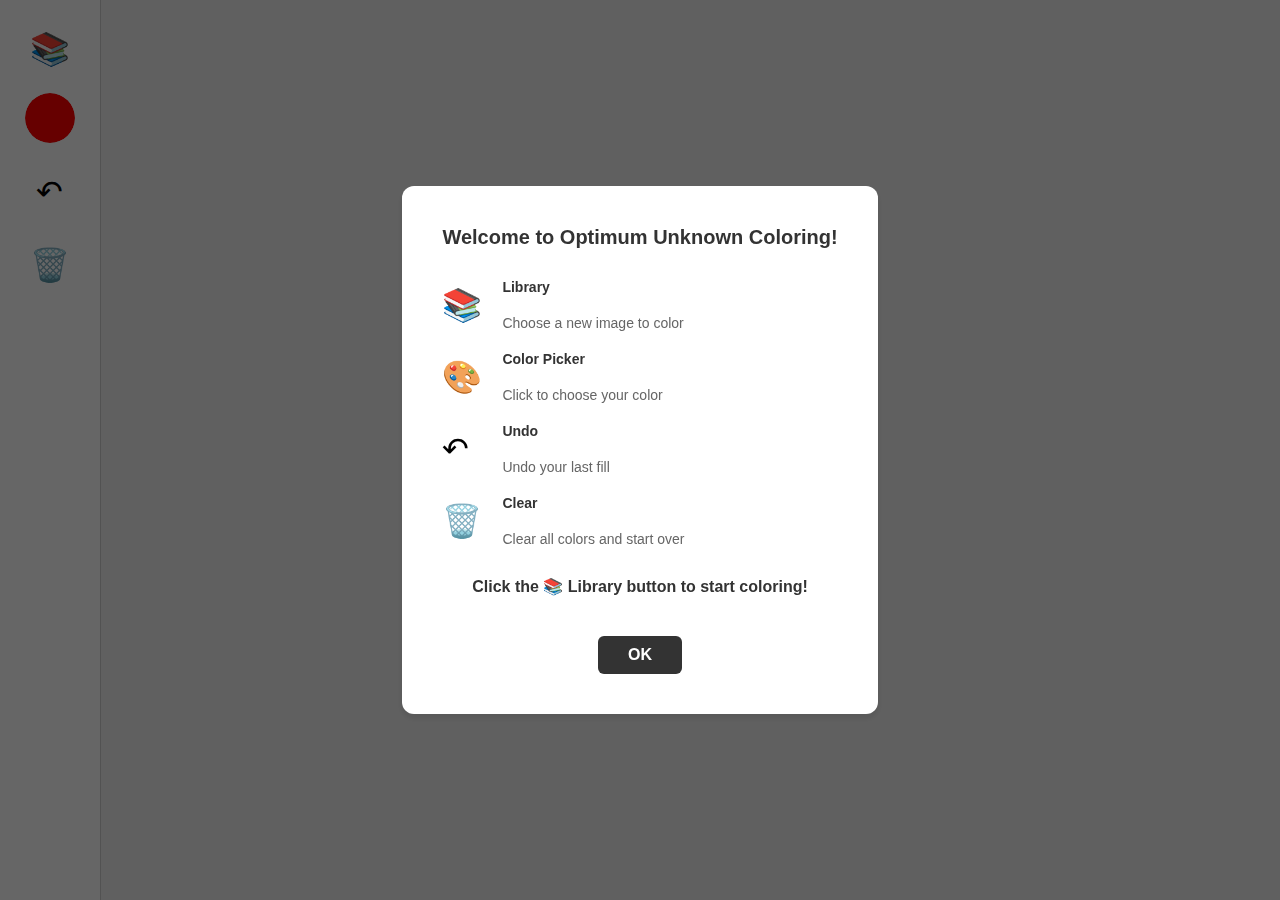
<file: coloring-1.1/index.html>
<!DOCTYPE html>
<html lang="en">
<head>
    <meta charset="UTF-8">
    <meta name="viewport" content="width=device-width, initial-scale=1.0">
    <title>Coloring Book</title>
    <link rel="stylesheet" href="style.css">
</head>
<body>
    <div class="container">
        <div id="toolbar">
            <button id="libraryBtn" title="Library">📚</button>
            <input type="color" id="colorPicker" value="#ff0000" title="Select Color">
            <button id="undoBtn" title="Undo">↶</button>
            <button id="clearBtn" title="Clear">🗑️</button>
        </div>
        <div id="canvas-container">
            <canvas id="coloringCanvas"></canvas>
        </div>
    </div>

    <div id="libraryModal" class="modal">
        <div class="modal-content">
            <span class="close">&times;</span>
            <h2>Select an Image</h2>
            <div id="imageLibrary"></div>
        </div>
    </div>

    <div id="tutorialOverlay" class="tutorial-overlay">
        <div class="tutorial-content">
            <h1>Welcome to Optimum Unknown Coloring!</h1>
            <div class="tutorial-section">
                <span class="tutorial-icon">📚</span>
                <div>
                    <strong>Library</strong><br>
                    Choose a new image to color
                </div>
            </div>
            <div class="tutorial-section">
                <span class="tutorial-icon">🎨</span>
                <div>
                    <strong>Color Picker</strong><br>
                    Click to choose your color
                </div>
            </div>
            <div class="tutorial-section">
                <span class="tutorial-icon">↶</span>
                <div>
                    <strong>Undo</strong><br>
                    Undo your last fill
                </div>
            </div>
            <div class="tutorial-section">
                <span class="tutorial-icon">🗑️</span>
                <div>
                    <strong>Clear</strong><br>
                    Clear all colors and start over
                </div>
            </div>
            <p class="tutorial-instruction">Click the 📚 Library button to start coloring!</p>
            <button id="tutorialOkBtn" class="tutorial-ok-btn">OK</button>
        </div>
    </div>

    <script src="app.js"></script>
</body>
</html>
</file>
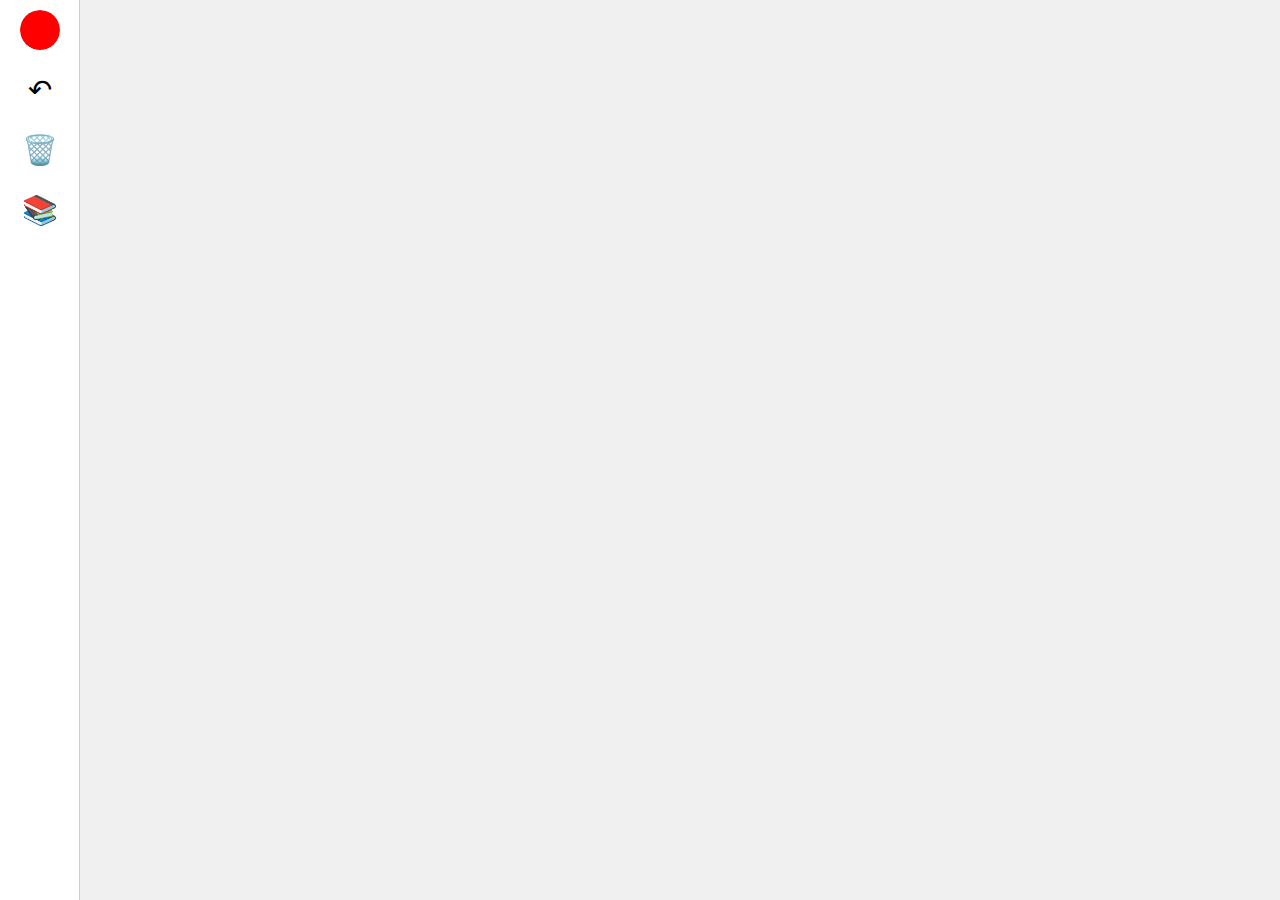
<file: coloring/index.html>
<!DOCTYPE html>
<html lang="en">
<head>
    <meta charset="UTF-8">
    <meta name="viewport" content="width=device-width, initial-scale=1.0">
    <title>Coloring Book</title>
    <link rel="stylesheet" href="style.css">
</head>
<body>
    <div class="container">
        <div id="toolbar">
            <input type="color" id="colorPicker" value="#ff0000" title="Select Color">
            <button id="undoBtn" title="Undo">↶</button>
            <button id="clearBtn" title="Clear">🗑️</button>
            <button id="libraryBtn" title="Library">📚</button>
        </div>
        <div id="canvas-container">
            <canvas id="coloringCanvas"></canvas>
        </div>
    </div>

    <div id="libraryModal" class="modal">
        <div class="modal-content">
            <span class="close">&times;</span>
            <h2>Select an Image</h2>
            <div id="imageLibrary"></div>
        </div>
    </div>
    <script src="script.js"></script>
</body>
</html>
</file>
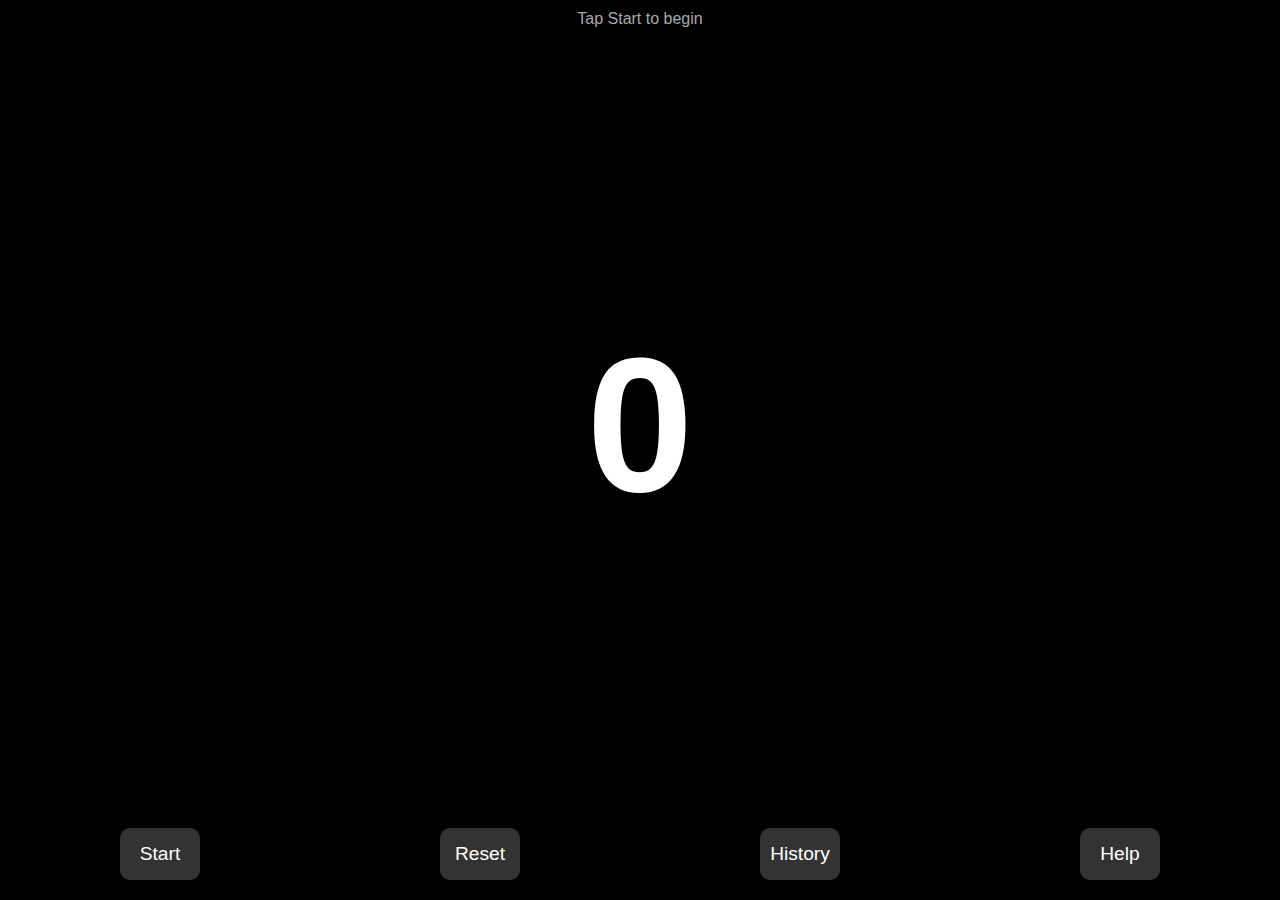
<file: pullups/index.html>
<!DOCTYPE html>
<html lang="en">
<head>
    <meta charset="UTF-8">
    <meta name="viewport" content="width=device-width, initial-scale=1.0, user-scalable=no, viewport-fit=cover">
    <title>Pull-up Counter</title>
    <meta name="apple-mobile-web-app-capable" content="yes">
    <meta name="apple-mobile-web-app-status-bar-style" content="black-translucent">
    <style>
        html, body {
            height: 100%;
            margin: 0;
            padding: 0;
            overflow: hidden; /* Prevent scrolling */
            font-family: -apple-system, BlinkMacSystemFont, "Segoe UI", Roboto, Helvetica, Arial, sans-serif;
            background-color: #000;
            color: #fff;
            touch-action: manipulation; /* Disable double-tap zoom etc. */
            -webkit-tap-highlight-color: rgba(0,0,0,0); /* Remove tap highlight */
        }

        .container {
            display: flex;
            flex-direction: column;
            justify-content: center;
            align-items: center;
            text-align: center;
            height: 100%;
            padding: env(safe-area-inset-top) env(safe-area-inset-right) env(safe-area-inset-bottom) env(safe-area-inset-left);
            box-sizing: border-box;
        }

        #countDisplay {
            font-size: 12em; /* Very large font for count */
            font-weight: bold;
            line-height: 1;
            margin-bottom: 20px; /* Space below count */
            flex-grow: 1; /* Take up available space */
            display: flex;
            justify-content: center;
            align-items: center;
        }

        .controls {
             /* Fixed height for controls area */
            display: flex;
            justify-content: space-around; /* Space out buttons */
            width: 100%;
            padding-bottom: 20px; /* Space from bottom edge */

        }

        button {
            font-size: 1.2em;
            padding: 15px 10px;
            border-radius: 10px;
            border: none;
            cursor: pointer;
            background-color: #333;
            color: #fff;
            min-width: 80px;
            text-align: center;
            white-space: nowrap;
        }

         button:active {
             background-color: #555;
         }


        #status {
            font-size: 1em;
            color: #aaa;
            height: 2em; /* Reserve space for status messages */
            margin-top: 10px;
        }

    #history {
            position: absolute;
            top: 0;
            left: 0;
            width: 100%;
            height: 100%;
            background-color: rgba(0,0,0,0.9);
            color: #fff;
            padding: 20px;
            box-sizing: border-box;
            overflow-y: auto;
            display: none;
        }

        #history h2 {
            text-align: center;
        }

        .history-entry {
            position: relative;
            padding: 10px 0;
            border-bottom: 1px solid #555;
            font-size: 1.2em;
        }

        .history-entry .bar {
            position: absolute;
            left: 0;
            top: 0;
            height: 100%;
            border-radius: 0 2px 2px 0;
        }

        .bar-green {
            background-color: #27ae60;
        }

        .bar-orange {
            background-color: #f39c12;
        }

        .history-entry .text {
            position: relative;
            padding: 0 10px; /* Padding for the text */
        }

        #closeHistory {
            position: absolute;
            top: 20px;
            right: 20px;
            font-size: 1.5em;
            cursor: pointer;
        }

        #deleteAllButton {
            background-color: #c0392b; /* Red for delete */
            width: 100%;
            margin-bottom: 15px;
            box-sizing: border-box;
        }

        #deleteAllButton:active {
            background-color: #e74c3c;
        }

        /* Modal styles */
        .modal {
            display: none; /* Hidden by default */
            position: fixed; /* Stay in place */
            z-index: 100; /* Sit on top */
            left: 0;
            top: 0;
            width: 100%;
            height: 100%;
            overflow: auto; /* Enable scroll if needed */
            background-color: rgba(0,0,0,0.8); /* Black w/ opacity */
            -webkit-backdrop-filter: blur(5px);
            backdrop-filter: blur(5px);
        }

        .modal-content {
            background-color: #222;
            margin: 25% auto;
            padding: 20px;
            border: 1px solid #888;
            width: 85%;
            max-width: 500px;
            border-radius: 10px;
            position: relative;
        }

        .modal-close {
            color: #aaa;
            position: absolute;
            top: 10px;
            right: 20px;
            font-size: 28px;
            font-weight: bold;
            cursor: pointer;
        }

        .modal-content h2 {
            margin-top: 0;
            color: #fff;
        }

        .modal-content p {
            color: #ddd;
        }

        .modal-content ol {
            padding-left: 20px;
            color: #ddd;
        }

        .modal-content li {
            margin-bottom: 10px;
        }
    </style>

    </style>
</head>
<body>
    <div class="container">
        <div id="status">Tap Start to begin</div>
        <div id="countDisplay">0</div>
         <div class="controls">
            <button id="startButton">Start</button>
            <button id="resetButton">Reset</button>
            <button id="historyButton">History</button>
            <button id="helpButton">Help</button>
         </div>
    </div>
    <div id="history">
        <span id="closeHistory">&times;</span>
        <h2>History</h2>
        <button id="deleteAllButton">Delete All</button>
        <div id="historyContent"></div>
    </div>

    <div id="helpModal" class="modal">
        <div class="modal-content">
            <span id="closeHelpModal" class="modal-close">&times;</span>
            <h2>Pull-up Counter</h2>
            <p>This app uses your phone's accelerometer to automatically count pull-ups.</p>
            <ol>
                <li><strong>Start:</strong> Tap the "Start" button. You may need to grant sensor permissions.</li>
                <li><strong>Placement:</strong> Place the phone securely in your pants pocket, oriented vertically.</li>
                <li><strong>Exercise:</strong> Perform your pull-ups. The app detects the vertical motion.</li>
                <li><strong>Stop:</strong> When finished, tap "Stop". Your session's count will be saved.</li>
                <li><strong>History:</strong> Tap "History" to see your past workouts, complete with a visual graph of your progress.</li>
                <li><strong>Reset:</strong> Tap "Reset" to clear the current count if you want to start counting back from zero.</li>
            </ol>
        </div>
    </div>

    <script>
        let pullUpCount = 0;
        let accelerometerActive = false;
        let motionHandler = null; // Store the handler reference

        // --- IndexedDB ---
        let db;
        const DB_NAME = 'PullupsDB';
        const STORE_NAME = 'pullups';

        function initDB() {
            const request = indexedDB.open(DB_NAME, 1);

            request.onupgradeneeded = event => {
                db = event.target.result;
                if (!db.objectStoreNames.contains(STORE_NAME)) {
                    db.createObjectStore(STORE_NAME, { keyPath: 'date' });
                }
            };

            request.onsuccess = event => {
                db = event.target.result;
                loadTodaysCount();
            };

            request.onerror = event => {
                console.error('Database error:', event.target.errorCode);
            };
        }

        function updateDB(count) {
            if (!db) return;
            const transaction = db.transaction([STORE_NAME], 'readwrite');
            const store = transaction.objectStore(STORE_NAME);
            const today = new Date().toISOString().slice(0, 10);
            const request = store.get(today);

            request.onsuccess = () => {
                const data = request.result;
                if (data) {
                    data.count = count;
                    store.put(data);
                } else {
                    store.put({ date: today, count: count });
                }
            };
        }

        function loadTodaysCount() {
            if (!db) return;
            const transaction = db.transaction([STORE_NAME], 'readonly');
            const store = transaction.objectStore(STORE_NAME);
            const today = new Date().toISOString().slice(0, 10);
            const request = store.get(today);

            request.onsuccess = () => {
                if (request.result) {
                    pullUpCount = request.result.count;
                    updateDisplay();
                }
            };
        }

        function showHistory() {
            if (!db) return;
            const transaction = db.transaction([STORE_NAME], 'readonly');
            const store = transaction.objectStore(STORE_NAME);
            const request = store.getAll();

            request.onsuccess = () => {
                const historyRecords = request.result;
                let contentHtml = '';

                if (historyRecords && historyRecords.length > 0) {
                    // Sort by date descending to show the latest first
                    historyRecords.sort((a, b) => b.date.localeCompare(a.date));

                    // Find the maximum count to scale the bars
                    const maxCount = historyRecords.reduce((max, record) => record.count > max ? record.count : max, 0);

                    historyRecords.forEach(item => {
                        const barWidth = maxCount > 0 ? (item.count / maxCount) * 100 : 0;
                        const barClass = item.count >= 10 ? 'bar-green' : 'bar-orange';
                        contentHtml += `<div class="history-entry"><span class="bar ${barClass}" style="width: ${barWidth}%;"></span><span class="text">${item.date}: ${item.count}</span></div>`;
                    });
                } else {
                    contentHtml = '<p>No history yet.</p>';
                }
                historyContent.innerHTML = contentHtml;
                historyView.style.display = 'block';
            };

            request.onerror = (event) => {
                console.error('Error fetching history:', event.target.errorCode);
                historyContent.innerHTML = '<p>Could not load history.</p>';
                historyView.style.display = 'block';
            };
        }


        // --- Configuration ---
        const SMOOTHING_FACTOR = 0.2; // Lower = smoother but more lag (0.0 - 1.0)
        const GRAVITY = 9.81; // Approximate gravity

        // Thresholds - THESE WILL LIKELY NEED TUNING BASED ON TESTING!
        // We look for changes in acceleration *relative to gravity*.
        // Going UP: Strong positive acceleration change (pushing against gravity)
        // Going DOWN: Strong negative acceleration change (accelerating with gravity or braking less)
        const UP_THRESHOLD = 2.5;   // m/s^2 change needed to trigger 'going up' state
        const DOWN_THRESHOLD = -2.0; // m/s^2 change needed to trigger 'going down' state
        const RESET_THRESHOLD = 1.0; // m/s^2 change threshold to return to idle (must be close to 0 change)
        const MIN_TIME_BETWEEN_COUNTS_MS = 500; // Minimum time between pullups to avoid double counts

        // --- State Machine ---
        let currentState = 'IDLE'; // Possible states: IDLE, GOING_UP, PEAK_REACHED, GOING_DOWN
        let lastCountTime = 0;
        let smoothedY = 0; // Smoothed Y-axis acceleration (including gravity)
        let referenceY = GRAVITY; // Assume initial state is stationary (gravity on Y)
        let firstReading = true;

        // --- DOM Elements ---
        const countDisplay = document.getElementById('countDisplay');
        const startButton = document.getElementById('startButton');
        const resetButton = document.getElementById('resetButton');
        const historyButton = document.getElementById('historyButton');
        const statusDisplay = document.getElementById('status');
        const historyView = document.getElementById('history');
        const historyContent = document.getElementById('historyContent');
        const closeHistoryButton = document.getElementById('closeHistory');
        const deleteAllButton = document.getElementById('deleteAllButton');
        const helpButton = document.getElementById('helpButton');
        const helpModal = document.getElementById('helpModal');
        const closeHelpModal = document.getElementById('closeHelpModal');

        // --- Functions ---

        function updateDisplay() {
            countDisplay.textContent = pullUpCount;
        }

        function updateStatus(message) {
            statusDisplay.textContent = message;
        }

        function resetCounter() {
            pullUpCount = 0;
            currentState = 'IDLE';
            firstReading = true;
            smoothedY = 0; // Reset smoothed value
            referenceY = GRAVITY; // Reset reference point
            updateDisplay();
            updateDB(pullUpCount); // Update DB on reset
            updateStatus("Counter reset. Tap Start.");
            console.log("Counter Reset");
        }

        function deleteAllHistory() {
            if (!db) {
                console.error("DB not initialized.");
                return;
            }

            if (!confirm("Are you sure you want to delete all history? This cannot be undone.")) {
                return;
            }

            const transaction = db.transaction([STORE_NAME], 'readwrite');
            const store = transaction.objectStore(STORE_NAME);
            const request = store.clear();

            request.onsuccess = () => {
                console.log("All history deleted.");
                pullUpCount = 0;
                updateDisplay();
                // Refresh the history view to show it's empty
                showHistory();
                updateStatus("All history has been deleted.");
            };

            request.onerror = (event) => {
                console.error("Error deleting history:", event.target.errorCode);
                alert("Error deleting history. Please check the console.");
            };
        }

        function handleMotionEvent(event) {
            if (!event.accelerationIncludingGravity || event.accelerationIncludingGravity.y === null) {
                updateStatus("Error: No acceleration data.");
                stopAccelerometer();
                return;
            }

            // Assuming phone in pocket, top up: Y-axis should capture vertical motion.
            // Note: Depending on exact phone orientation, Z might be involved too. Y is the most common.
            const rawY = event.accelerationIncludingGravity.y;

            // Initialize smoothedY and referenceY on first reading after start/reset
            if (firstReading) {
                smoothedY = rawY;
                referenceY = rawY; // Set initial gravity reference
                firstReading = false;
                console.log(`Initial Reference Y (Gravity): ${referenceY.toFixed(2)}`);
                 updateStatus("Detecting motion...");
                return; // Don't process the very first reading
            }

            // Apply Exponential Moving Average (EMA) filter for smoothing
            smoothedY = SMOOTHING_FACTOR * rawY + (1 - SMOOTHING_FACTOR) * smoothedY;

            // Calculate acceleration change relative to the reference (gravity)
            const deltaY = smoothedY - referenceY;

            // --- Pull-up Detection Logic (State Machine) ---
            const now = Date.now();

            // console.log(`RawY: ${rawY.toFixed(2)}, SmoothedY: ${smoothedY.toFixed(2)}, DeltaY: ${deltaY.toFixed(2)}, State: ${currentState}`); // DEBUG

            switch (currentState) {
                case 'IDLE':
                    // Look for a significant upward acceleration
                    if (deltaY > UP_THRESHOLD) {
                        currentState = 'GOING_UP';
                        console.log(`State Change: IDLE -> GOING_UP (DeltaY: ${deltaY.toFixed(2)})`);
                    }
                    break;

                case 'GOING_UP':
                    // Look for the acceleration to decrease, indicating the peak or start of descent
                    // We require it to drop below a certain point relative to the peak or just start going negative strongly
                     if (deltaY < 0) { // Started accelerating downwards relative to reference
                        currentState = 'PEAK_REACHED';
                        console.log(`State Change: GOING_UP -> PEAK_REACHED (DeltaY: ${deltaY.toFixed(2)})`);
                    }
                    break;

                case 'PEAK_REACHED':
                     // Look for significant downward acceleration (or less upward)
                    if (deltaY < DOWN_THRESHOLD) {
                        currentState = 'GOING_DOWN';
                        console.log(`State Change: PEAK_REACHED -> GOING_DOWN (DeltaY: ${deltaY.toFixed(2)})`);
                     } else if (deltaY > RESET_THRESHOLD) {
                         // If we go back up slightly without a clear down, reset to IDLE (false positive start)
                         currentState = 'IDLE';
                         console.log(`State Change: PEAK_REACHED -> IDLE (False start?) (DeltaY: ${deltaY.toFixed(2)})`);
                     }
                    break;

                case 'GOING_DOWN':
                    // Look for acceleration to return close to the resting state (small delta)
                    // And ensure enough time has passed since the last count
                    if (Math.abs(deltaY) < RESET_THRESHOLD) {
                        if (now - lastCountTime > MIN_TIME_BETWEEN_COUNTS_MS) {
                            pullUpCount++;
                            lastCountTime = now;
                            updateDisplay();
                            console.log(`PULL-UP COUNTED: ${pullUpCount} (DeltaY: ${deltaY.toFixed(2)})`);
                             updateStatus(`Count: ${pullUpCount}`); // Provide feedback
                             // Vibrate slightly on count (optional, requires user interaction context)
                             if (navigator.vibrate) {
                                 navigator.vibrate(100); // Vibrate for 100ms
                             }
                        } else {
                            console.log("State Change: GOING_DOWN -> IDLE (Debounced)");
                        }
                        currentState = 'IDLE'; // Reset state for next pull-up
                    }
                    break;
            }
        }

        function requestPermissionAndStart() {
            // --- iOS Specific Permission Request ---
            if (typeof DeviceMotionEvent !== 'undefined' && typeof DeviceMotionEvent.requestPermission === 'function') {
                updateStatus("Requesting sensor permission...");
                DeviceMotionEvent.requestPermission()
                    .then(permissionState => {
                        if (permissionState === 'granted') {
                            startAccelerometer();
                        } else {
                            updateStatus("Permission denied. Enable in Settings > Safari > Motion & Orientation.");
                            startButton.disabled = false;
                            startButton.textContent = "Start";
                        }
                    })
                    .catch(error => {
                         console.error("Permission request error:", error);
                         updateStatus("Permission error. Try reloading.");
                         startButton.disabled = false;
                         startButton.textContent = "Start";
                    });
            } else {
                // --- Non-iOS or older browsers ---
                 if ('DeviceMotionEvent' in window) {
                    console.log("Attempting to start accelerometer (non-iOS method)...");
                    startAccelerometer();
                 } else {
                    updateStatus("Error: Device Motion not supported.");
                    startButton.disabled = false;
                    startButton.textContent = "Start";
                 }
            }
        }

        function startAccelerometer() {
            if (accelerometerActive) return; // Already running

            console.log("Starting accelerometer...");
            motionHandler = handleMotionEvent; // Assign handler
            // Use a relatively high frequency if possible, but browser may throttle
            window.addEventListener('devicemotion', motionHandler, true);
            accelerometerActive = true;
            firstReading = true; // Reset first reading flag
            currentState = 'IDLE'; // Ensure starting state
            startButton.textContent = "Stop";
            startButton.disabled = false; // Re-enable button to allow stopping
            updateStatus("Place phone in pocket & start...");
        }

        function stopAccelerometer() {
            if (!accelerometerActive) return; // Already stopped

            console.log("Stopping accelerometer...");
            if (motionHandler) {
                window.removeEventListener('devicemotion', motionHandler, true);
                motionHandler = null; // Clear reference
            }
            accelerometerActive = false;
            currentState = 'IDLE'; // Reset state
            startButton.textContent = "Start";
            startButton.disabled = false; // Re-enable button
            if (pullUpCount > 0) {
                 updateStatus(`Stopped. Final Count: ${pullUpCount}`);
                 updateDB(pullUpCount); // Update DB on stop
            } else {
                 updateStatus("Stopped. Tap Start to begin.");
            }
        }

        // --- Event Listeners ---
        startButton.addEventListener('click', () => {
             startButton.disabled = true; // Prevent double clicks
             if (!accelerometerActive) {
                 requestPermissionAndStart(); // This handles both permission and starting
             } else {
                 stopAccelerometer();
             }
        });

        resetButton.addEventListener('click', () => {
            if (accelerometerActive) {
                stopAccelerometer(); // Stop first if running
            }
            resetCounter(); // Then reset
        });

        historyButton.addEventListener('click', showHistory);

        closeHistoryButton.addEventListener('click', () => {
            historyView.style.display = 'none';
        });

        deleteAllButton.addEventListener('click', deleteAllHistory);

        helpButton.addEventListener('click', () => {
            helpModal.style.display = 'block';
        });

        closeHelpModal.addEventListener('click', () => {
            helpModal.style.display = 'none';
        });

        // Close modal if user clicks outside of the content
        window.addEventListener('click', (event) => {
            if (event.target == helpModal) {
                helpModal.style.display = 'none';
            }
        });

        // --- Initial Setup ---
        initDB();
        updateDisplay(); // Show initial count '0'

        // Inform user about potential permission requirement on load
        if (typeof DeviceMotionEvent !== 'undefined' && typeof DeviceMotionEvent.requestPermission === 'function') {
             updateStatus("Tap Start to request sensor permission.");
        }

    </script>
</body>
</html>
</file>
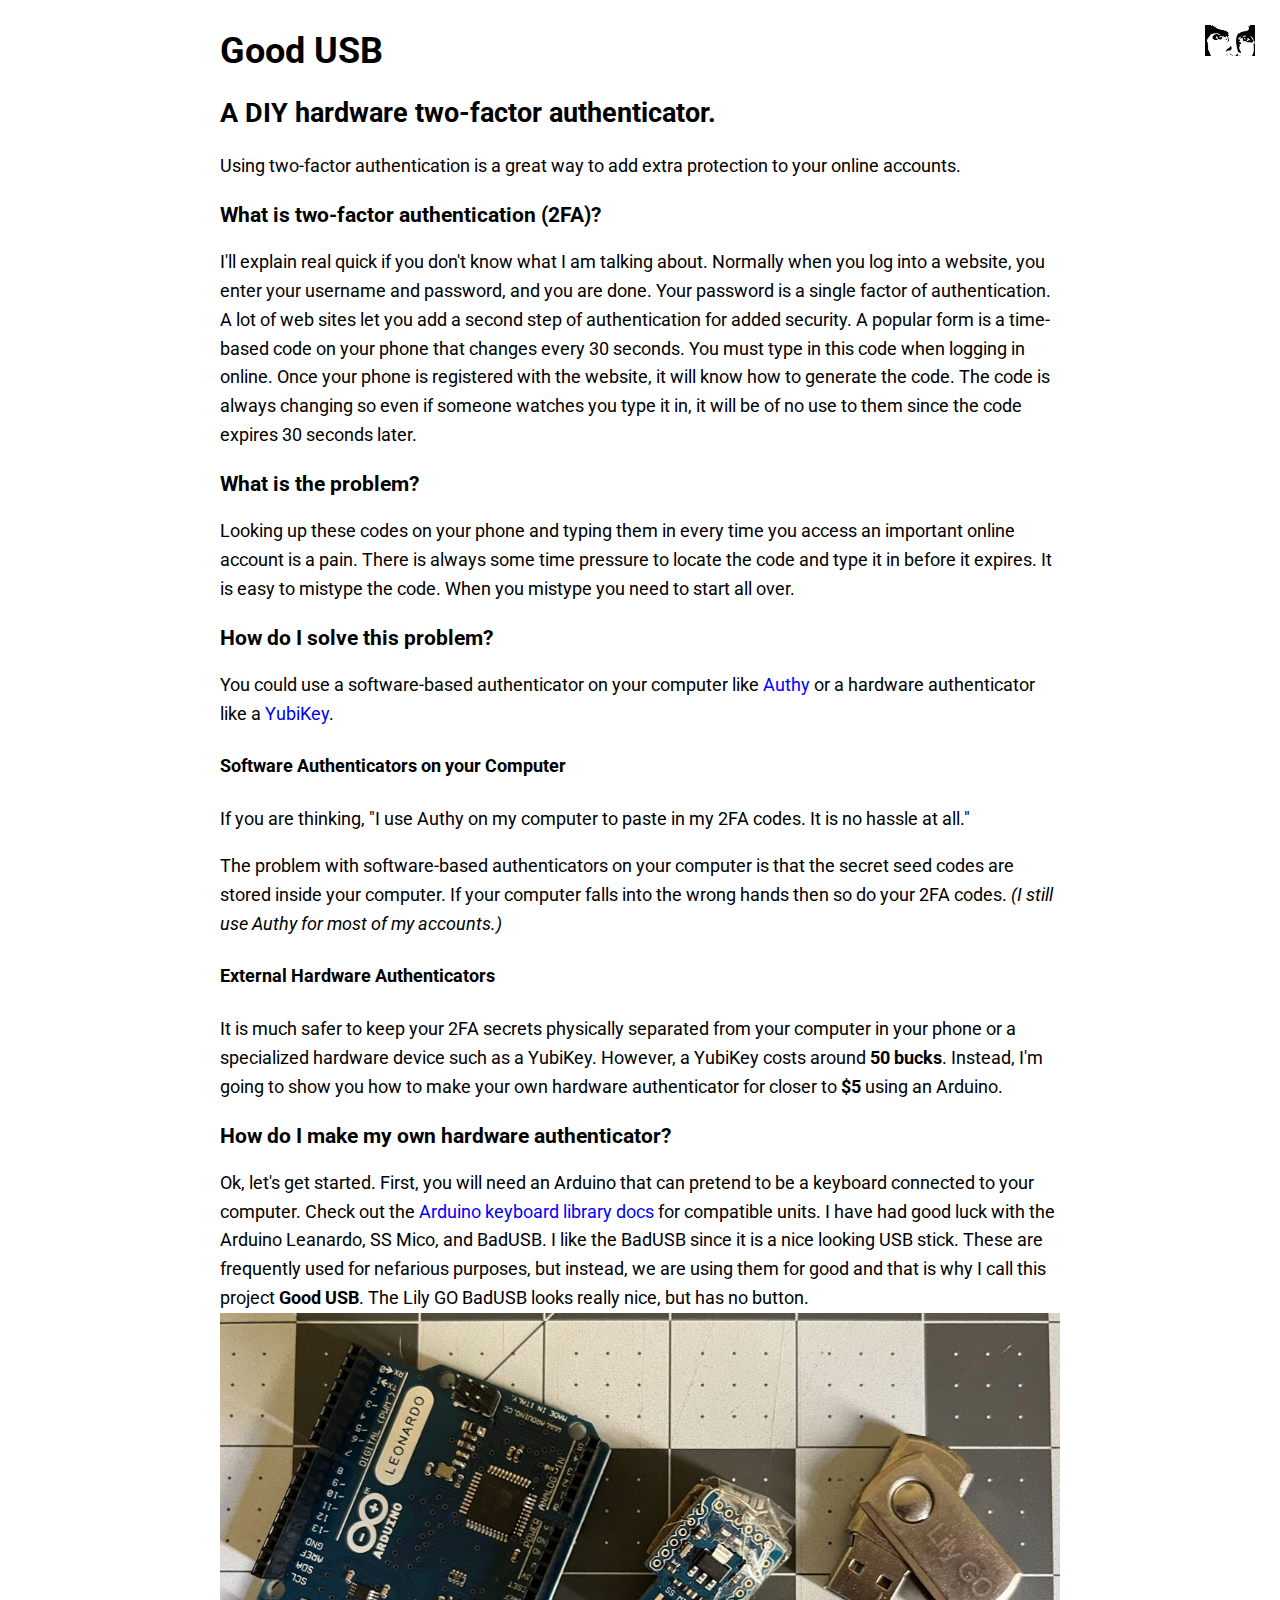
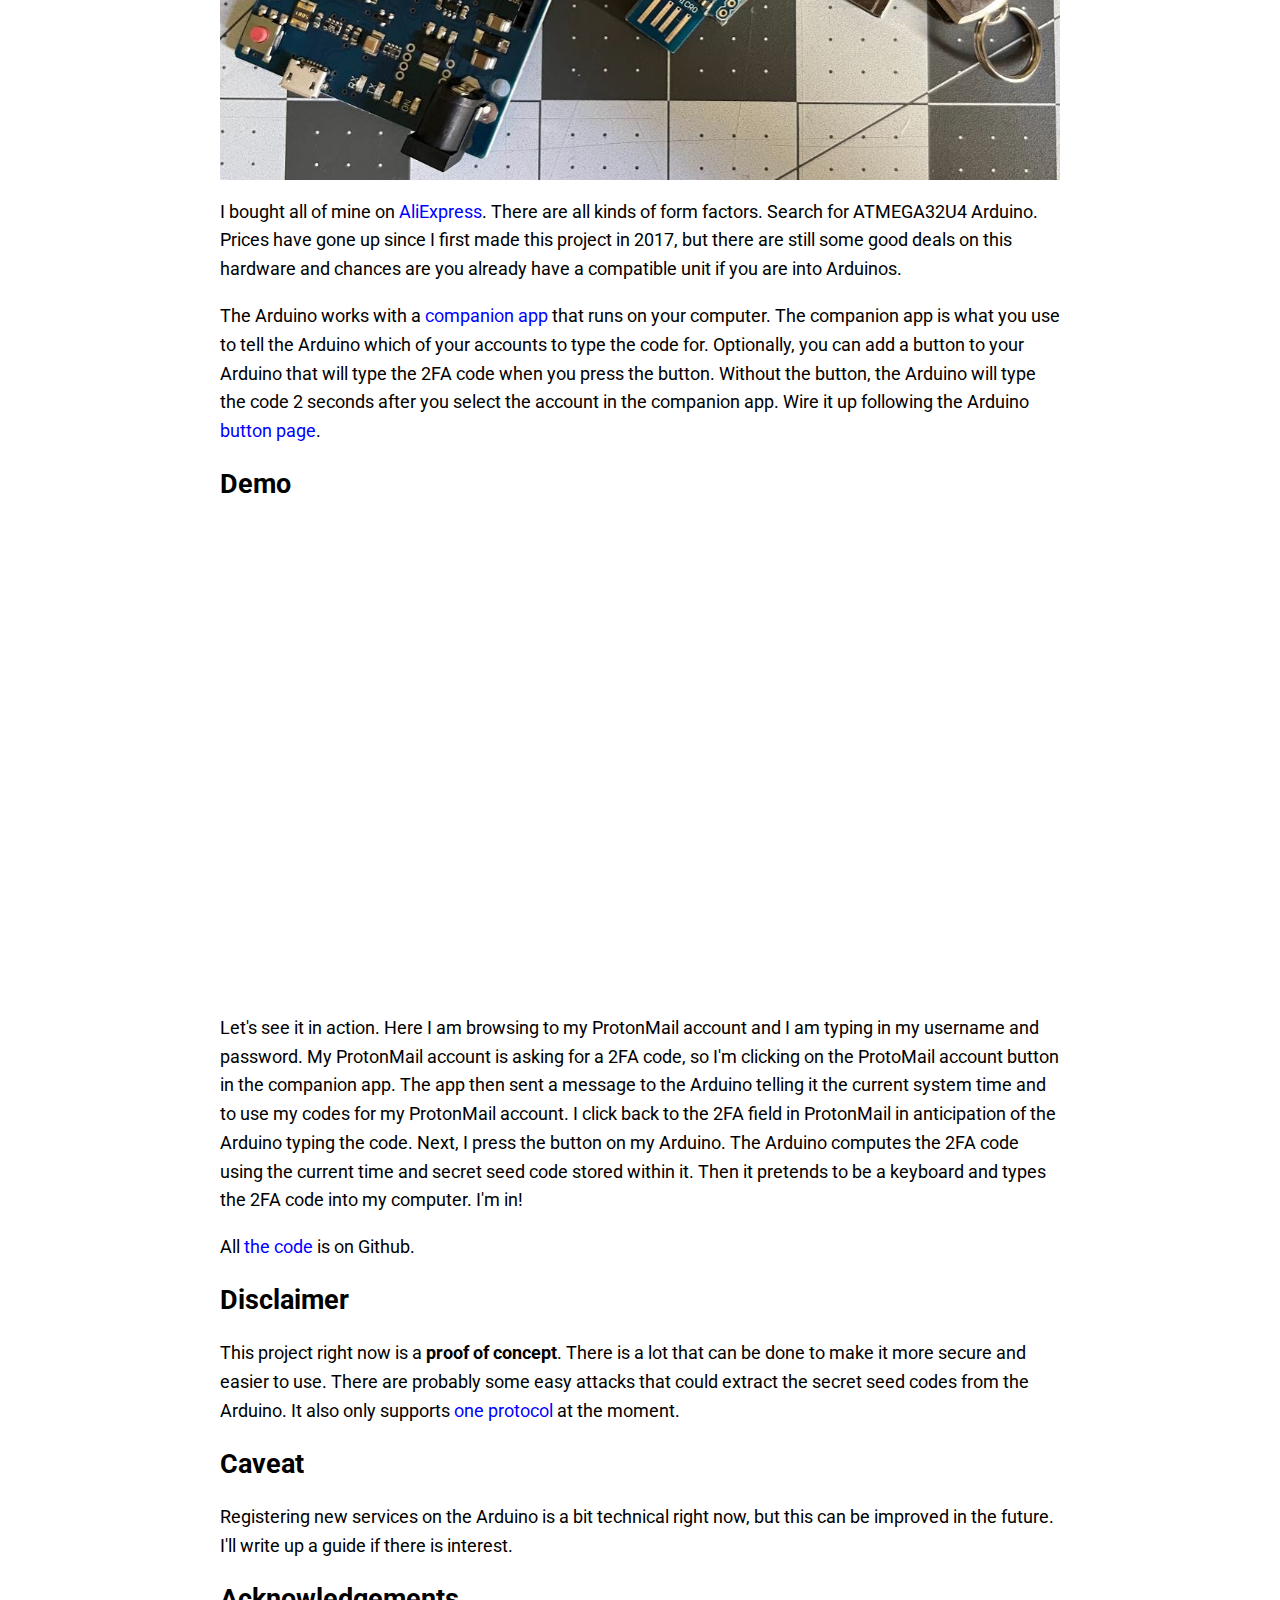
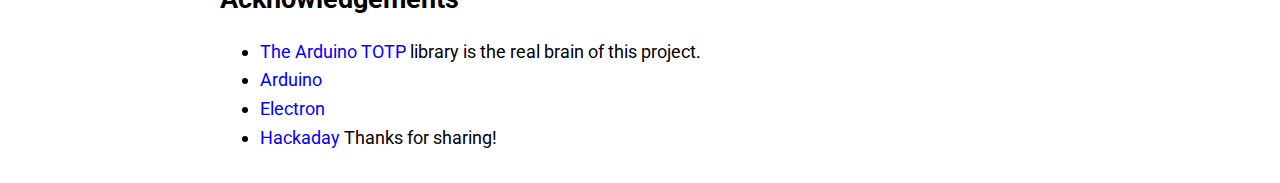
<file: goodusb.html>
<html>
    <head>
    <meta charset="utf-8">
    <meta name="viewport" content="width=device-width, initial-scale=1">
    <title>Good USB</title>
    <link rel="preconnect" href="https://fonts.googleapis.com">
    <link rel="preconnect" href="https://fonts.gstatic.com" crossorigin>
    <link href="https://fonts.googleapis.com/css2?family=Roboto:wght@100;400&display=swap" rel="stylesheet">
    <style>
        body {
            font: 18px 'Roboto', sans-serif;
            line-height: 1.6;
            margin:30px auto; max-width:840px; line-height:1.6; padding:0 10px;
        }
        
        h1,h2,h3{ line-height:1.2 }

        a:link { text-decoration: none; color: blue; }
        a:visited { text-decoration: none; color: blue; }
        a:hover { text-decoration:none; font-weight: bold; color: blue;}
        a:active { text-decoration: none; }

        #menu {
            position: absolute;
            top: 25px;
            right: 25px;
            background: rgba(255, 255, 255, 0.75);
        }

        .responsive-youtube {overflow:hidden; padding-bottom:56.25%; position:relative; height:0;}
        .responsive-youtube iframe {left:0; top:0; height:100%; width:100%; position:absolute;}
    </style>
    <script async src="https://www.googletagmanager.com/gtag/js?id=G-ZBYRMJ7RWH"></script>
    <script>
      window.dataLayer = window.dataLayer || [];
      function gtag(){dataLayer.push(arguments);}
      gtag('js', new Date());
      gtag('config', 'G-ZBYRMJ7RWH');
    </script>
    </head>
    <body>
        <div id="menu"><a href="index.html"><img src="me-eyes.svg" width="50px" alt="Home"></a></div>
<h1>Good USB</h1>
<h2>A DIY hardware two-factor authenticator.</h2>
<p>
Using two-factor authentication is a great way to add extra protection to your online accounts.
</p> 
<h3>What is two-factor authentication (2FA)?</h3>
<p>
I'll explain real quick if you don't know what I am talking about. Normally when you log into a website, you enter your username and password, and you are done. Your password is a single factor of authentication. A lot of web sites let you add a second step of authentication for added security. A popular form is a time-based code on your phone that changes every 30 seconds.  You must type in this code when logging in online. Once your phone is registered with the website, it will know how to generate the code. The code is always changing so even if someone watches you type it in, it will be of no use to them since the code expires 30 seconds later.
</p>
<h3>What is the problem?</h3>
<p>
Looking up these codes on your phone and typing them in every time you access an important online account is a pain.  There is always some time pressure to locate the code and type it in before it expires. It is easy to mistype the code. When you mistype you need to start all over.
</p>
<h3>How do I solve this problem?</h3>
<p>
You could use a software-based authenticator on your computer like <a href="https://authy.com">Authy</a> or a hardware authenticator like a <a href="https://amzn.to/39entvd">YubiKey</a>.
</p>
<h4>Software Authenticators on your Computer</h4>
<p>
If you are thinking, "I use Authy on my computer to paste in my 2FA codes. It is no hassle at all."
</p>
<p>
The problem with software-based authenticators on your computer is that the secret seed codes are stored inside your computer. If your computer falls into the wrong hands then so do your 2FA codes. <i>(I still use Authy for most of my accounts.)</i>
</p>
<h4>External Hardware Authenticators</h4>
<p>
It is much safer to keep your 2FA secrets physically separated from your computer in your phone or a specialized hardware device such as a YubiKey.
However, a YubiKey costs around <b>50 bucks</b>. Instead, I'm going to show you how to make your own hardware authenticator for closer to <b>$5</b> using an Arduino.
</p>
<h3>How do I make my own hardware authenticator?</h3>
<p>
Ok, let's get started. First, you will need an Arduino that can pretend to be a keyboard connected to your computer.  Check out the <a href="https://www.arduino.cc/reference/en/language/functions/usb/keyboard/">Arduino keyboard library docs</a> for compatible units. I have had good luck with the Arduino Leanardo, SS Mico, and BadUSB. I like the BadUSB since it is a nice looking USB stick. These are frequently used for nefarious purposes, but instead, we are using them for good and that is why I call this project <b>Good USB</b>. The Lily GO BadUSB looks really nice, but has no button.
<img width="840" src="arduinos-that-work.JPG">
</p>
<p>
I bought all of mine on <a href="https://www.aliexpress.com/">AliExpress</a>. There are all kinds of form factors. Search for ATMEGA32U4 Arduino. Prices have gone up since I first made this project in 2017, but there are still some good deals on this hardware and chances are you already have a compatible unit if you are into Arduinos.
</p>
<p>
The Arduino works with a <a href="https://github.com/thisisjosh/Goodusb2fa-POC/tree/main/electron-app">companion app</a> that runs on your computer. The companion app is what you use to tell the Arduino which of your accounts to type the code for.
Optionally, you can add a button to your Arduino that will type the 2FA code when you press the button. Without the button, the Arduino will type the code 2 seconds after you select the account in the companion app.  Wire it up following the Arduino <a href="https://www.arduino.cc/en/Tutorial/BuiltInExamples/Button">button page</a>.
</p>
<h2>Demo</h2>
<div class="responsive-youtube"> 
<iframe src="https://www.youtube.com/embed/6b-HfaJbiQg" title="YouTube video player" frameborder="0" allow="accelerometer; autoplay; clipboard-write; encrypted-media; gyroscope; picture-in-picture" allowfullscreen></iframe>
</div>
<p>
Let's see it in action. Here I am browsing to my ProtonMail account and I am typing in my username and password. My ProtonMail account is asking for a 2FA code, so I'm clicking on the ProtoMail account button in the companion app. The app then sent a message to the Arduino telling it the current system time and to use my codes for my ProtonMail account. I click back to the 2FA field in ProtonMail in anticipation of the Arduino typing the code. Next, I press the button on my Arduino. The Arduino computes the 2FA code using the current time and secret seed code stored within it. Then it pretends to be a keyboard and types the 2FA code into my computer. I'm in!
</p>
<p>
All <a href="https://github.com/thisisjosh/Goodusb2fa-POC">the code</a> is on Github.
</p>
<h2>Disclaimer</h2>
<p>
This project right now is a <b>proof of concept</b>. There is a lot that can be done to make it more secure and easier to use. There are probably some easy attacks that could extract the secret seed codes from the Arduino.  It also only supports <a href="https://datatracker.ietf.org/doc/html/rfc6238">one protocol</a> at the moment.
</p>

<h2>Caveat</h2>
<p>
Registering new services on the Arduino is a bit technical right now, but this can be improved in the future. I'll write up a guide if there is interest.
</p>
<h2>Acknowledgements</h2>
<ul>
    <li><a href="https://www.arduino.cc/reference/en/libraries/totp-library/">The Arduino TOTP</a> library is the real brain of this project.</li>
    <li><a href="https://www.arduino.cc">Arduino</a></li>
    <li><a href="https://www.electronjs.org/">Electron</a></li>
    <li><a href="https://hackaday.com/2022/06/18/build-your-own-two-factor-authenticator-with-good-usb/">Hackaday</a> Thanks for sharing!</li>
</ul>

        </div>
    </body>
</html>
</file>
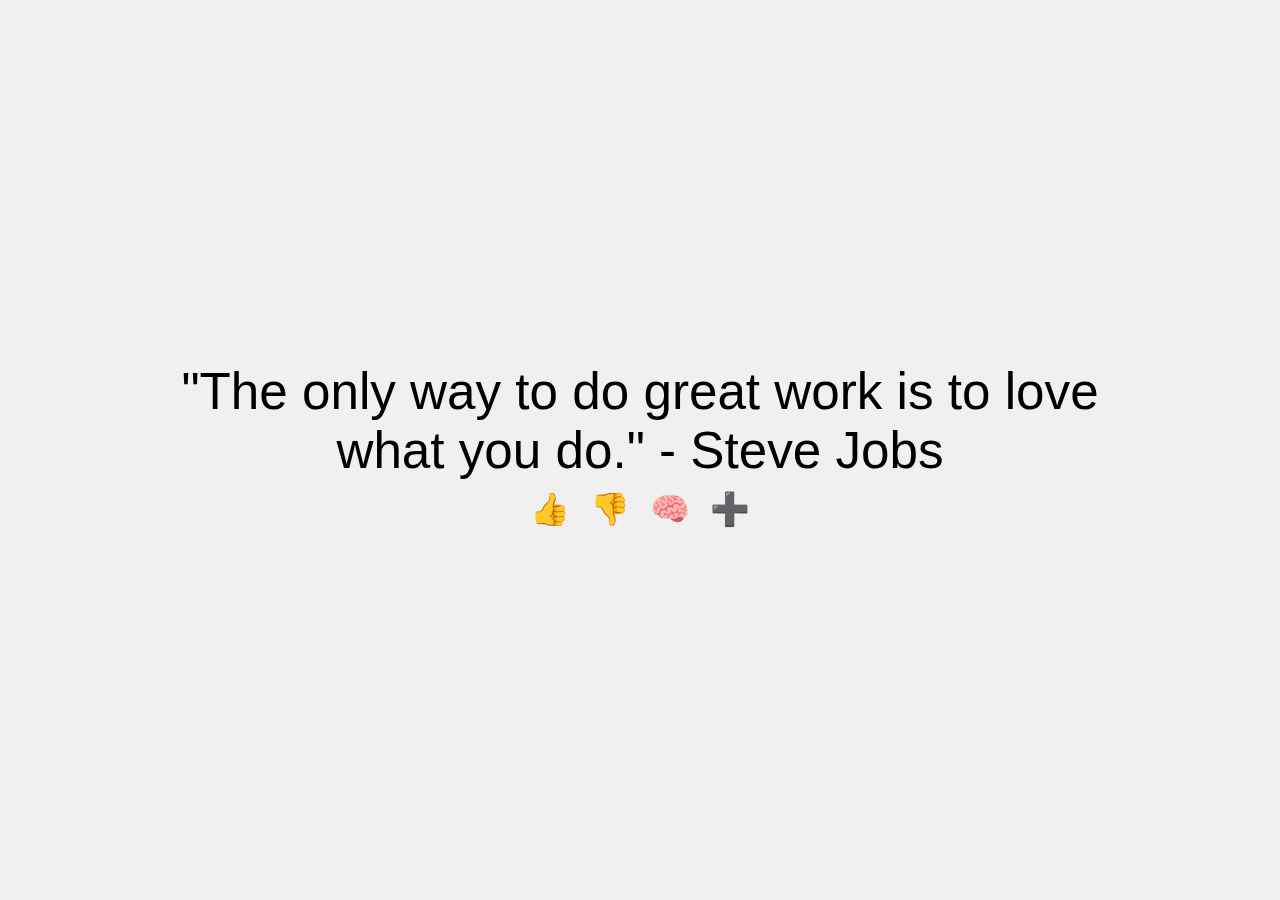
<file: mindset.html>
<!DOCTYPE html>
<html lang="en">
<head>
    <meta charset="UTF-8">
    <meta name="viewport" content="width=device-width, initial-scale=1.0">
    <title>Inspirational Quote</title>
    <style>
        :root {
            --font-size: 4vw; /* Responsive font size */
        }

        body {
            margin: 0;
            height: 100vh;
            display: flex;
            justify-content: center;
            align-items: center;
            background-color: #f0f0f0;
            font-family: 'Arial', sans-serif;
        }

        .main-container {
            display: flex;
            flex-direction: column;
            justify-content: center;
            align-items: center;
            height: 100%;
            width: 100%;
        }

        .quote-container {
            text-align: center;
            max-width: 80%;
            font-size: var(--font-size);
        }

        .emoji-container {
            display: flex;
            justify-content: center;
            width: 100%;
            padding: 10px 0;
        }

        .emoji-link {
            margin: 0 10px;
            font-size: 2em;
            text-decoration: none;
            color: #333;
        }

        @media (max-width: 600px) {
            :root {
                --font-size: 6vw; /* Adjust font size for smaller screens */
            }
        }
    </style>
</head>
<body>
    <div class="main-container">
        <div class="quote-container">
            "The only way to do great work is to love what you do." - Steve Jobs
        </div>
        <div class="emoji-container">
            <a href="#" class="emoji-link">👍</a>
            <a href="#" class="emoji-link">👎</a>
            <a href="#" class="emoji-link">🧠</a>
            <a href="#" class="emoji-link">➕</a>
        </div>
    </div>
</body>
</html>
</file>
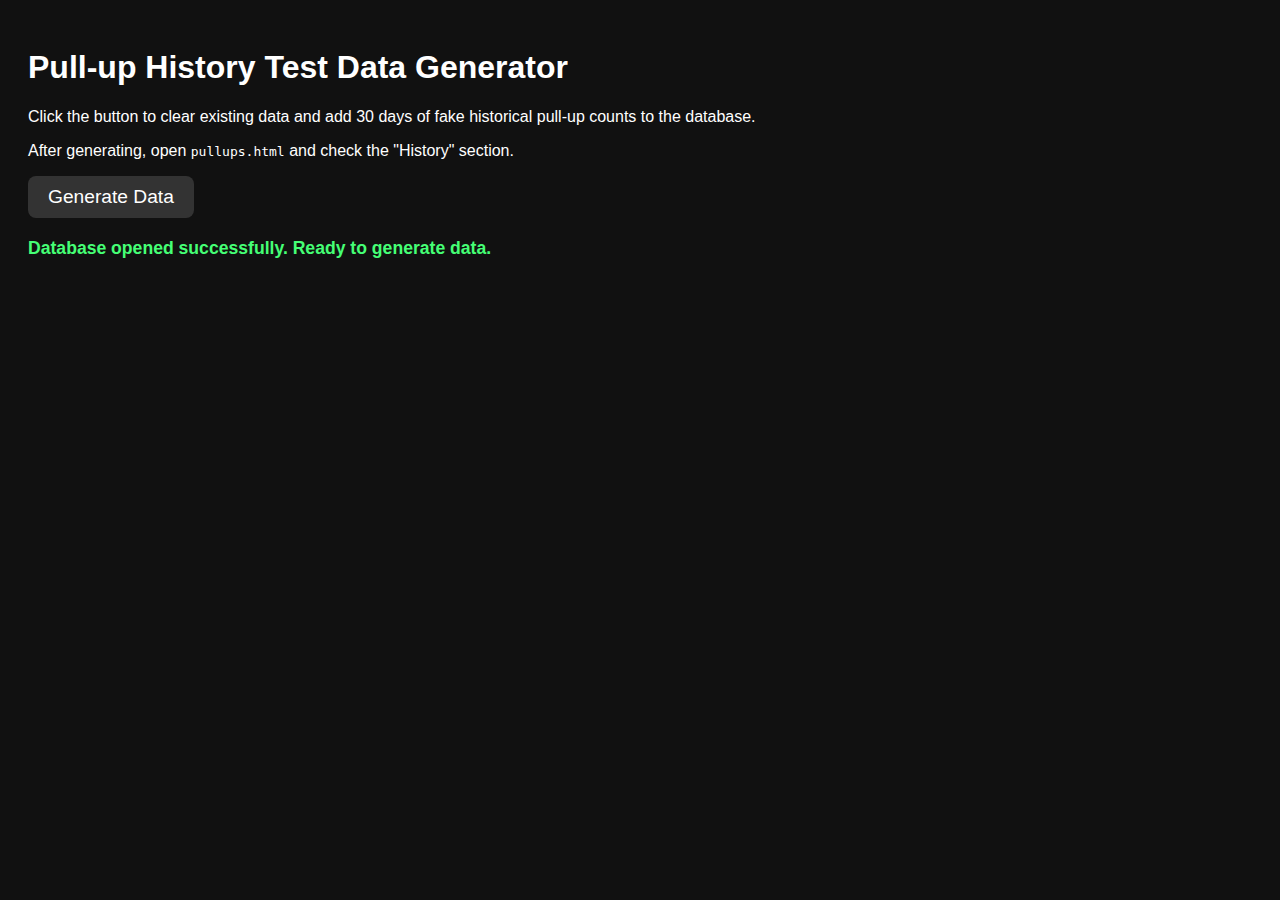
<file: pullups/test.html>
<!DOCTYPE html>
<html lang="en">
<head>
    <meta charset="UTF-8">
    <title>Test Data Generator</title>
    <style>
        body {
            font-family: -apple-system, BlinkMacSystemFont, "Segoe UI", Roboto, Helvetica, Arial, sans-serif;
            padding: 20px;
            background-color: #111;
            color: #fff;
        }
        button {
            font-size: 1.2em;
            padding: 10px 20px;
            border-radius: 8px;
            border: none;
            cursor: pointer;
            background-color: #333;
            color: #fff;
        }
        button:disabled {
            background-color: #222;
            color: #777;
            cursor: not-allowed;
        }
        #status {
            margin-top: 20px;
            font-weight: bold;
            font-size: 1.1em;
        }
    </style>
</head>
<body>
    <h1>Pull-up History Test Data Generator</h1>
    <p>Click the button to clear existing data and add 30 days of fake historical pull-up counts to the database.</p>
    <p>After generating, open <code>pullups.html</code> and check the "History" section.</p>
    <button id="generateButton">Generate Data</button>
    <div id="status"></div>

    <script>
        const generateButton = document.getElementById('generateButton');
        const statusDiv = document.getElementById('status');

        const DB_NAME = 'PullupsDB';
        const STORE_NAME = 'pullups';
        let db;

        function updateStatus(message, isError = false) {
            statusDiv.textContent = message;
            statusDiv.style.color = isError ? '#ff4545' : '#45ff75';
            console.log(message);
        }

        function generateData() {
            if (!db) {
                updateStatus('Database is not open.', true);
                return;
            }

            generateButton.disabled = true;
            const transaction = db.transaction([STORE_NAME], 'readwrite');
            const store = transaction.objectStore(STORE_NAME);

            // Clear existing data first
            const clearRequest = store.clear();

            clearRequest.onsuccess = () => {
                console.log('Object store cleared.');
                updateStatus('Cleared old data. Generating new data...');

                const today = new Date();
                let recordsAdded = 0;
                const totalRecords = 30;

                for (let i = 0; i < totalRecords; i++) {
                    const date = new Date();
                    date.setDate(today.getDate() - i);
                    const dateString = date.toISOString().slice(0, 10);

                    // Generate a random number of pull-ups (e.g., between 5 and 50)
                    const pullUpCount = Math.floor(Math.random() * 46) + 5;

                    const record = { date: dateString, count: pullUpCount };

                    const addRequest = store.put(record);

                    addRequest.onsuccess = () => {
                        recordsAdded++;
                    };
                    addRequest.onerror = (event) => {
                        console.error(`Error adding record for ${dateString}:`, event.target.error);
                    };
                }

                transaction.oncomplete = () => {
                    if (recordsAdded === totalRecords) {
                        updateStatus(`Successfully added ${recordsAdded} records for the last 30 days.`);
                    } else {
                        updateStatus(`Partially added data. ${recordsAdded}/${totalRecords} records stored.`, true);
                    }
                    generateButton.disabled = false;
                };

                transaction.onerror = (event) => {
                    updateStatus('Transaction error while adding data.', true);
                    console.error('Transaction error:', event.target.error);
                    generateButton.disabled = false;
                };
            };

            clearRequest.onerror = (event) => {
                updateStatus('Error clearing the store.', true);
                console.error('Clear request error:', event.target.error);
                generateButton.disabled = false;
            };
        }

        function initDB() {
            updateStatus('Opening database...');
            const request = indexedDB.open(DB_NAME, 1);

            request.onupgradeneeded = event => {
                db = event.target.result;
                if (!db.objectStoreNames.contains(STORE_NAME)) {
                    db.createObjectStore(STORE_NAME, { keyPath: 'date' });
                    console.log('Created object store.');
                }
            };

            request.onsuccess = event => {
                db = event.target.result;
                updateStatus('Database opened successfully. Ready to generate data.');
                generateButton.disabled = false;
            };

            request.onerror = event => {
                updateStatus('Database error: ' + event.target.errorCode, true);
                console.error('Database error:', event.target.errorCode);
            };
        }

        generateButton.addEventListener('click', generateData);

        // --- Initial Setup ---
        generateButton.disabled = true;
        initDB();

    </script>
</body>
</html>
</file>
<file: coloring-1.1/style.css>
body {
    font-family: sans-serif;
    display: flex;
    justify-content: center;
    align-items: center;
    height: 100vh;
    margin: 0;
    background-color: #f0f0f0;
}

.container {
    width: 100%;
    height: 100%;
    display: flex;
    flex-direction: row;
}

#toolbar {
    display: flex;
    flex-direction: column;
    align-items: center;
    padding: 20px 10px;
    background-color: #fff;
    border-right: 1px solid #ccc;
    width: 80px;
}

#toolbar input[type="color"] {
    width: 50px;
    height: 50px;
    border: none;
    padding: 0;
    border-radius: 50%;
    overflow: hidden;
    cursor: pointer;
    margin-bottom: 20px;
}

#toolbar input[type="color"]::-webkit-color-swatch-wrapper {
    padding: 0;
}

#toolbar input[type="color"]::-webkit-color-swatch {
    border: none;
    border-radius: 50%;
}


#toolbar button {
    font-size: 2rem;
    border: none;
    background: none;
    cursor: pointer;
    padding: 10px;
    margin-bottom: 15px;
    border-radius: 10px;
    transition: background-color 0.2s;
}

#toolbar button:hover {
    background-color: #e0e0e0;
}

#toolbar button.active {
    background-color: #333;
    color: #fff;
}

#canvas-container {
    flex-grow: 1;
    display: flex;
    justify-content: center;
    align-items: center;
    overflow: hidden;
}

#coloringCanvas {
    width: 100%;
    height: 100%;
    cursor: pointer;
}

.modal {
    display: none;
    position: fixed;
    z-index: 1;
    left: 0;
    top: 0;
    width: 100%;
    height: 100%;
    overflow: auto;
    background-color: rgba(0,0,0,0.4);
}

.modal-content {
    background-color: #fefefe;
    margin: 15% auto;
    padding: 20px;
    border: 1px solid #888;
    width: 80%;
    max-width: 500px;
}

.close {
    color: #aaa;
    float: right;
    font-size: 28px;
    font-weight: bold;
}

.close:hover,
.close:focus {
    color: black;
    text-decoration: none;
    cursor: pointer;
}

#imageLibrary {
    display: grid;
    grid-template-columns: repeat(auto-fill, minmax(100px, 1fr));
    gap: 10px;
}

#imageLibrary img {
    width: 100%;
    cursor: pointer;
    border: 1px solid #ccc;
}

.tutorial-overlay {
    display: flex;
    position: fixed;
    z-index: 2;
    left: 0;
    top: 0;
    width: 100%;
    height: 100%;
    background-color: rgba(0, 0, 0, 0.6);
    justify-content: center;
    align-items: center;
    cursor: pointer;
}

.tutorial-overlay.hidden {
    display: none;
}

.tutorial-content {
    background-color: white;
    padding: 40px;
    border-radius: 12px;
    max-width: 500px;
    text-align: center;
    cursor: default;
    box-shadow: 0 4px 6px rgba(0, 0, 0, 0.1);
}

.tutorial-content h1 {
    margin: 0 0 30px 0;
    color: #333;
    font-size: 20px;
}

.tutorial-section {
    display: flex;
    align-items: center;
    margin-bottom: 20px;
    text-align: left;
}

.tutorial-icon {
    font-size: 32px;
    margin-right: 20px;
    min-width: 40px;
}

.tutorial-section div {
    flex-grow: 1;
}

.tutorial-section strong {
    display: block;
    color: #333;
    margin-bottom: 4px;
}

.tutorial-section div {
    color: #666;
    font-size: 14px;
}

.tutorial-instruction {
    margin: 30px 0 15px 0;
    font-weight: bold;
    color: #333;
}

.tutorial-ok-btn {
    margin-top: 25px;
    padding: 10px 30px;
    background-color: #333;
    color: white;
    border: none;
    border-radius: 6px;
    font-size: 16px;
    font-weight: bold;
    cursor: pointer;
    transition: background-color 0.2s;
}

.tutorial-ok-btn:hover {
    background-color: #555;
}

.tutorial-ok-btn:active {
    background-color: #222;
}

/* Portrait mode: move toolbar to top */
@media (orientation: portrait) {
    .container {
        flex-direction: column;
    }

    #toolbar {
        flex-direction: row;
        border-right: none;
        border-bottom: 1px solid #ccc;
        width: 100%;
        height: auto;
        padding: 10px 20px;
    }

    #toolbar input[type="color"] {
        margin-bottom: 0;
        margin-right: 20px;
    }

    #toolbar button {
        margin-bottom: 0;
        margin-right: 15px;
    }
}
</file>
<file: coloring/style.css>
:root {
    --toolbar-width-landscape: 80px;
    --toolbar-height-portrait: 70px;
}

body {
    font-family: -apple-system, BlinkMacSystemFont, "Segoe UI", Roboto, Helvetica, Arial, sans-serif;
    display: flex;
    flex-direction: column;
    height: 100vh;
    margin: 0;
    background-color: #f0f0f0;
    overflow: hidden; /* Prevent pull-to-refresh */
}

.container {
    width: 100%;
    height: 100%;
    display: flex;
    flex-direction: row;
}

#toolbar {
    display: flex;
    flex-direction: column;
    align-items: center;
    padding: 10px;
    background-color: #fff;
    border-right: 1px solid #ccc;
    width: var(--toolbar-width-landscape);
    box-sizing: border-box;
}

#toolbar input[type="color"] {
    width: 40px;
    height: 40px;
    border: none;
    padding: 0;
    border-radius: 50%;
    overflow: hidden;
    cursor: pointer;
    margin-bottom: 15px;
}

#toolbar input[type="color"]::-webkit-color-swatch-wrapper {
    padding: 0;
}

#toolbar input[type="color"]::-webkit-color-swatch {
    border: none;
    border-radius: 50%;
}

#toolbar button {
    font-size: 1.8rem;
    border: none;
    background: none;
    cursor: pointer;
    padding: 8px;
    margin-bottom: 10px;
    border-radius: 10px;
    transition: background-color 0.2s;
}

#toolbar button:hover, #toolbar button:active {
    background-color: #e0e0e0;
}

#canvas-container {
    flex-grow: 1;
    display: flex;
    justify-content: center;
    align-items: center;
    overflow: hidden;
    height: 100%;
}

#coloringCanvas {
    cursor: pointer;
    touch-action: none; /* Prevent scrolling/zooming on canvas */
}

.modal {
    display: none;
    position: fixed;
    z-index: 100;
    left: 0;
    top: 0;
    width: 100%;
    height: 100%;
    overflow: auto;
    background-color: rgba(0,0,0,0.5);
    -webkit-overflow-scrolling: touch;
}

.modal-content {
    background-color: #fefefe;
    margin: 10% auto;
    padding: 20px;
    border: 1px solid #888;
    width: 90%;
    max-width: 500px;
    border-radius: 10px;
}

.close {
    color: #aaa;
    float: right;
    font-size: 28px;
    font-weight: bold;
}

.close:hover,
.close:focus {
    color: black;
    text-decoration: none;
    cursor: pointer;
}

#imageLibrary {
    display: grid;
    grid-template-columns: repeat(auto-fill, minmax(80px, 1fr));
    gap: 10px;
    max-height: 60vh;
    overflow-y: auto;
}

#imageLibrary img {
    width: 100%;
    cursor: pointer;
    border: 1px solid #ccc;
    border-radius: 5px;
}

#deleteModal .modal-content {
    text-align: center;
}

#deleteModal button {
    padding: 10px 20px;
    margin: 10px;
    border: none;
    border-radius: 5px;
    cursor: pointer;
}

#confirmDeleteBtn {
    background-color: #dc3545;
    color: white;
}

#cancelDeleteBtn {
    background-color: #ccc;
}

.tutorial-overlay {
    display: flex;
    position: fixed;
    z-index: 200;
    left: 0;
    top: 0;
    width: 100%;
    height: 100%;
    background-color: rgba(0, 0, 0, 0.7);
    justify-content: center;
    align-items: center;
}

.tutorial-overlay.hidden {
    display: none;
}

.tutorial-content {
    background-color: white;
    padding: 20px;
    border-radius: 12px;
    width: 90%;
    max-width: 500px;
    text-align: center;
    box-shadow: 0 4px 6px rgba(0, 0, 0, 0.1);
}

.tutorial-content h1 {
    margin: 0 0 15px 0;
    color: #333;
    font-size: 1.2rem;
}

.tutorial-section {
    display: flex;
    align-items: center;
    margin-bottom: 15px;
    text-align: left;
}

.tutorial-icon {
    font-size: 2rem;
    margin-right: 10px;
    min-width: 40px;
}

.tutorial-section div {
    color: #666;
    font-size: 0.9rem;
}

.tutorial-instruction {
    margin: 15px 0 10px 0;
    font-weight: bold;
    color: #333;
}

.tutorial-ok-btn {
    margin-top: 20px;
    padding: 10px 30px;
    background-color: #333;
    color: white;
    border: none;
    border-radius: 6px;
    font-size: 1rem;
    font-weight: bold;
    cursor: pointer;
}

/* Mobile and Tablet Styles */
@media (max-width: 768px) {
    .container {
        flex-direction: column-reverse; /* Toolbar at the bottom */
    }

    #toolbar {
        flex-direction: row;
        justify-content: space-around;
        border-right: none;
        border-top: 1px solid #ccc;
        width: 100%;
        height: var(--toolbar-height-portrait);
        padding: 5px;
        position: fixed;
        bottom: 0;
        left: 0;
        background-color: #ffffff;
        z-index: 10;
    }

    #toolbar input[type="color"] {
        margin-bottom: 0;
        margin-right: 10px;
        width: 35px;
        height: 35px;
    }

    #toolbar button {
        margin-bottom: 0;
        margin-right: 5px;
        font-size: 1.5rem;
    }

    #canvas-container {
        height: calc(100% - var(--toolbar-height-portrait));
        width: 100%;
    }

    .modal-content {
        margin: 20% auto;
    }
}
</file>
